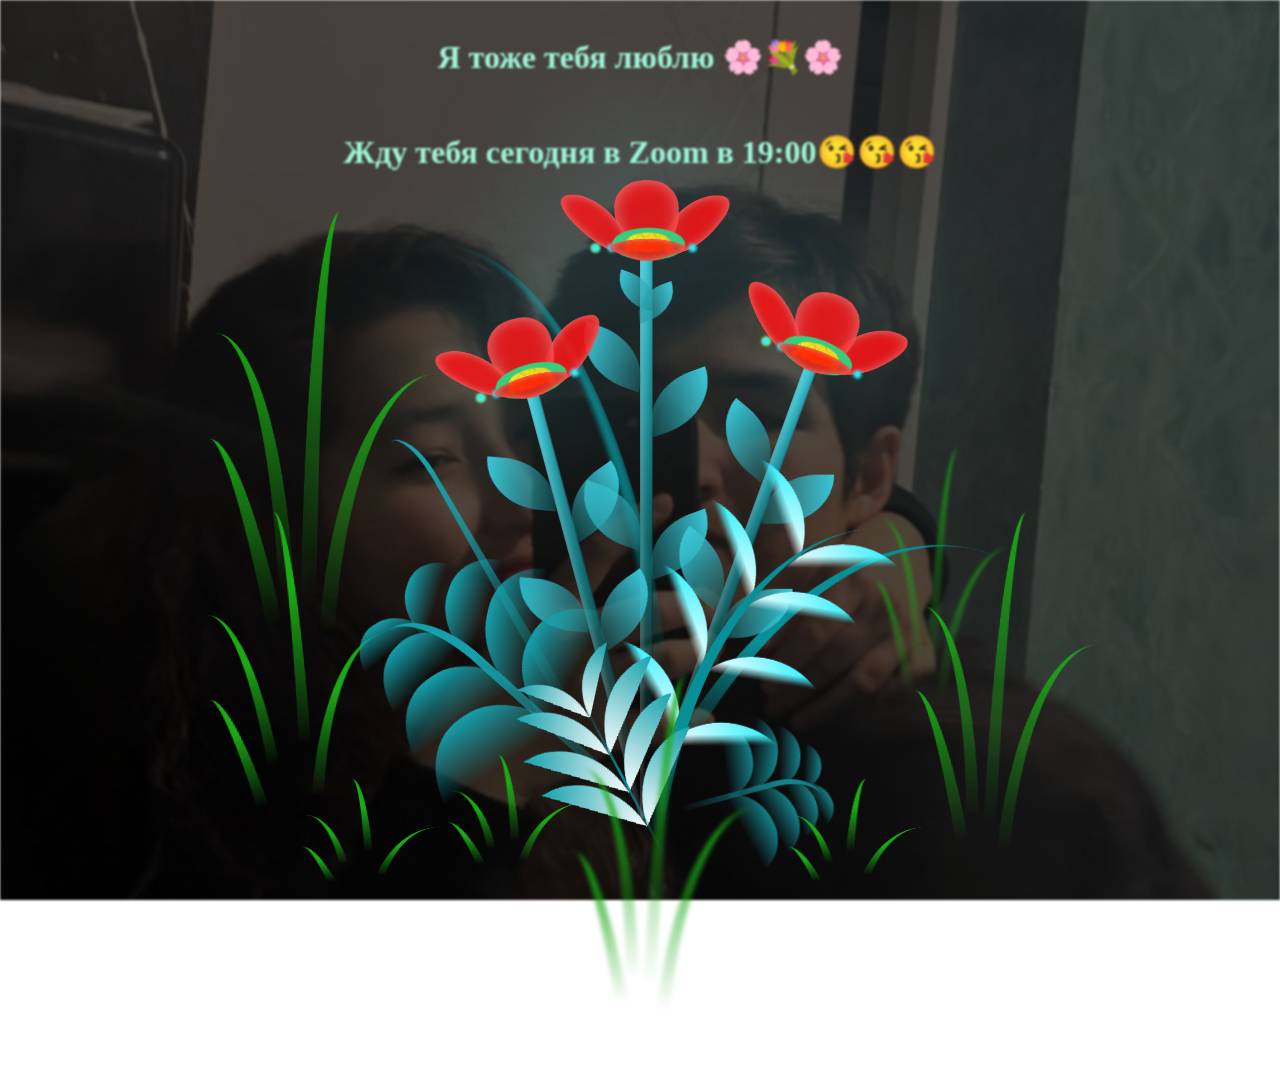
<file: index1.html>
<!-- афца -->
<!DOCTYPE html>
<html lang="en">
<head>
    <meta charset="UTF-8">
    <meta http-equiv="X-UA-Compatible" content="IE=edge">
    <meta name="viewport" content="width=device-width, initial-scale=1.0">
    <link rel="stylesheet" href="style1.css">
    <title> Йееееей!!!</title>
</head>
<body class="not-loaded">
  <div class="night" style="text-align: center;"> <h1 style="color: rgb(162, 247, 219); margin-top: 3%;">Я тоже тебя люблю 🌸💐🌸 </h1></br> <h1 style="color: rgb(162, 247, 219); margin-top: 3%;">Жду тебя сегодня в Zoom в 19:00😘😘😘</h1></div>
  <div class="flowers">
    
    <div class="flower flower--1">
      <div class="flower__leafs flower__leafs--1">
        <div class="flower__leaf flower__leaf--1"></div>
        <div class="flower__leaf flower__leaf--2"></div>
        <div class="flower__leaf flower__leaf--3"></div>
        <div class="flower__leaf flower__leaf--4"></div>
        <div class="flower__white-circle"></div>

        <div class="flower__light flower__light--1"></div>
        <div class="flower__light flower__light--2"></div>
        <div class="flower__light flower__light--3"></div>
        <div class="flower__light flower__light--4"></div>
        <div class="flower__light flower__light--5"></div>
        <div class="flower__light flower__light--6"></div>
        <div class="flower__light flower__light--7"></div>
        <div class="flower__light flower__light--8"></div>

      </div>
      <div class="flower__line">
        <div class="flower__line__leaf flower__line__leaf--1"></div>
        <div class="flower__line__leaf flower__line__leaf--2"></div>
        <div class="flower__line__leaf flower__line__leaf--3"></div>
        <div class="flower__line__leaf flower__line__leaf--4"></div>
        <div class="flower__line__leaf flower__line__leaf--5"></div>
        <div class="flower__line__leaf flower__line__leaf--6"></div>
      </div>
    </div>

    <div class="flower flower--2">
      <div class="flower__leafs flower__leafs--2">
        <div class="flower__leaf flower__leaf--1"></div>
        <div class="flower__leaf flower__leaf--2"></div>
        <div class="flower__leaf flower__leaf--3"></div>
        <div class="flower__leaf flower__leaf--4"></div>
        <div class="flower__white-circle"></div>

        <div class="flower__light flower__light--1"></div>
        <div class="flower__light flower__light--2"></div>
        <div class="flower__light flower__light--3"></div>
        <div class="flower__light flower__light--4"></div>
        <div class="flower__light flower__light--5"></div>
        <div class="flower__light flower__light--6"></div>
        <div class="flower__light flower__light--7"></div>
        <div class="flower__light flower__light--8"></div>

      </div>
      <div class="flower__line">
        <div class="flower__line__leaf flower__line__leaf--1"></div>
        <div class="flower__line__leaf flower__line__leaf--2"></div>
        <div class="flower__line__leaf flower__line__leaf--3"></div>
        <div class="flower__line__leaf flower__line__leaf--4"></div>
      </div>
    </div>

    <div class="flower flower--3">
      <div class="flower__leafs flower__leafs--3">
        <div class="flower__leaf flower__leaf--1"></div>
        <div class="flower__leaf flower__leaf--2"></div>
        <div class="flower__leaf flower__leaf--3"></div>
        <div class="flower__leaf flower__leaf--4"></div>
        <div class="flower__white-circle"></div>

        <div class="flower__light flower__light--1"></div>
        <div class="flower__light flower__light--2"></div>
        <div class="flower__light flower__light--3"></div>
        <div class="flower__light flower__light--4"></div>
        <div class="flower__light flower__light--5"></div>
        <div class="flower__light flower__light--6"></div>
        <div class="flower__light flower__light--7"></div>
        <div class="flower__light flower__light--8"></div>

      </div>
      <div class="flower__line">
        <div class="flower__line__leaf flower__line__leaf--1"></div>
        <div class="flower__line__leaf flower__line__leaf--2"></div>
        <div class="flower__line__leaf flower__line__leaf--3"></div>
        <div class="flower__line__leaf flower__line__leaf--4"></div>
      </div>
    </div>

    <div class="grow-ans" style="--d:1.2s">
      <div class="flower__g-long">
        <div class="flower__g-long__top"></div>
        <div class="flower__g-long__bottom"></div>
      </div>
    </div>

    <div class="growing-grass">
      <div class="flower__grass flower__grass--1">
        <div class="flower__grass--top"></div>
        <div class="flower__grass--bottom"></div>
        <div class="flower__grass__leaf flower__grass__leaf--1"></div>
        <div class="flower__grass__leaf flower__grass__leaf--2"></div>
        <div class="flower__grass__leaf flower__grass__leaf--3"></div>
        <div class="flower__grass__leaf flower__grass__leaf--4"></div>
        <div class="flower__grass__leaf flower__grass__leaf--5"></div>
        <div class="flower__grass__leaf flower__grass__leaf--6"></div>
        <div class="flower__grass__leaf flower__grass__leaf--7"></div>
        <div class="flower__grass__leaf flower__grass__leaf--8"></div>
        <div class="flower__grass__overlay"></div>
      </div>
    </div>

    <div class="growing-grass">
      <div class="flower__grass flower__grass--2">
        <div class="flower__grass--top"></div>
        <div class="flower__grass--bottom"></div>
        <div class="flower__grass__leaf flower__grass__leaf--1"></div>
        <div class="flower__grass__leaf flower__grass__leaf--2"></div>
        <div class="flower__grass__leaf flower__grass__leaf--3"></div>
        <div class="flower__grass__leaf flower__grass__leaf--4"></div>
        <div class="flower__grass__leaf flower__grass__leaf--5"></div>
        <div class="flower__grass__leaf flower__grass__leaf--6"></div>
        <div class="flower__grass__leaf flower__grass__leaf--7"></div>
        <div class="flower__grass__leaf flower__grass__leaf--8"></div>
        <div class="flower__grass__overlay"></div>
      </div>
    </div>

    <div class="grow-ans" style="--d:2.4s">
      <div class="flower__g-right flower__g-right--1">
        <div class="leaf"></div>
      </div>
    </div>

    <div class="grow-ans" style="--d:2.8s">
      <div class="flower__g-right flower__g-right--2">
        <div class="leaf"></div>
      </div>
    </div>

    <div class="grow-ans" style="--d:2.8s">
      <div class="flower__g-front">
        <div class="flower__g-front__leaf-wrapper flower__g-front__leaf-wrapper--1">
          <div class="flower__g-front__leaf"></div>
        </div>
        <div class="flower__g-front__leaf-wrapper flower__g-front__leaf-wrapper--2">
          <div class="flower__g-front__leaf"></div>
        </div>
        <div class="flower__g-front__leaf-wrapper flower__g-front__leaf-wrapper--3">
          <div class="flower__g-front__leaf"></div>
        </div>
        <div class="flower__g-front__leaf-wrapper flower__g-front__leaf-wrapper--4">
          <div class="flower__g-front__leaf"></div>
        </div>
        <div class="flower__g-front__leaf-wrapper flower__g-front__leaf-wrapper--5">
          <div class="flower__g-front__leaf"></div>
        </div>
        <div class="flower__g-front__leaf-wrapper flower__g-front__leaf-wrapper--6">
          <div class="flower__g-front__leaf"></div>
        </div>
        <div class="flower__g-front__leaf-wrapper flower__g-front__leaf-wrapper--7">
          <div class="flower__g-front__leaf"></div>
        </div>
        <div class="flower__g-front__leaf-wrapper flower__g-front__leaf-wrapper--8">
          <div class="flower__g-front__leaf"></div>
        </div>
        <div class="flower__g-front__line"></div>
      </div>
    </div>

    <div class="grow-ans" style="--d:3.2s">
      <div class="flower__g-fr">
        <div class="leaf"></div>
        <div class="flower__g-fr__leaf flower__g-fr__leaf--1"></div>
        <div class="flower__g-fr__leaf flower__g-fr__leaf--2"></div>
        <div class="flower__g-fr__leaf flower__g-fr__leaf--3"></div>
        <div class="flower__g-fr__leaf flower__g-fr__leaf--4"></div>
        <div class="flower__g-fr__leaf flower__g-fr__leaf--5"></div>
        <div class="flower__g-fr__leaf flower__g-fr__leaf--6"></div>
        <div class="flower__g-fr__leaf flower__g-fr__leaf--7"></div>
        <div class="flower__g-fr__leaf flower__g-fr__leaf--8"></div>
      </div>
    </div>

    <div class="long-g long-g--0">
      <div class="grow-ans" style="--d:3s">
        <div class="leaf leaf--0"></div>
      </div>
      <div class="grow-ans" style="--d:2.2s">
        <div class="leaf leaf--1"></div>
      </div>
      <div class="grow-ans" style="--d:3.4s">
        <div class="leaf leaf--2"></div>
      </div>
      <div class="grow-ans" style="--d:3.6s">
        <div class="leaf leaf--3"></div>
      </div>
    </div>

    <div class="long-g long-g--1">
      <div class="grow-ans" style="--d:3.6s">
        <div class="leaf leaf--0"></div>
      </div>
      <div class="grow-ans" style="--d:3.8s">
        <div class="leaf leaf--1"></div>
      </div>
      <div class="grow-ans" style="--d:4s">
        <div class="leaf leaf--2"></div>
      </div>
      <div class="grow-ans" style="--d:4.2s">
        <div class="leaf leaf--3"></div>
      </div>
    </div>

    <div class="long-g long-g--2">
      <div class="grow-ans" style="--d:4s">
        <div class="leaf leaf--0"></div>
      </div>
      <div class="grow-ans" style="--d:4.2s">
        <div class="leaf leaf--1"></div>
      </div>
      <div class="grow-ans" style="--d:4.4s">
        <div class="leaf leaf--2"></div>
      </div>
      <div class="grow-ans" style="--d:4.6s">
        <div class="leaf leaf--3"></div>
      </div>
    </div>

    <div class="long-g long-g--3">
      <div class="grow-ans" style="--d:4s">
        <div class="leaf leaf--0"></div>
      </div>
      <div class="grow-ans" style="--d:4.2s">
        <div class="leaf leaf--1"></div>
      </div>
      <div class="grow-ans" style="--d:3s">
        <div class="leaf leaf--2"></div>
      </div>
      <div class="grow-ans" style="--d:3.6s">
        <div class="leaf leaf--3"></div>
      </div>
    </div>

    <div class="long-g long-g--4">
      <div class="grow-ans" style="--d:4s">
        <div class="leaf leaf--0"></div>
      </div>
      <div class="grow-ans" style="--d:4.2s">
        <div class="leaf leaf--1"></div>
      </div>
      <div class="grow-ans" style="--d:3s">
        <div class="leaf leaf--2"></div>
      </div>
      <div class="grow-ans" style="--d:3.6s">
        <div class="leaf leaf--3"></div>
      </div>
    </div>

    <div class="long-g long-g--5">
      <div class="grow-ans" style="--d:4s">
        <div class="leaf leaf--0"></div>
      </div>
      <div class="grow-ans" style="--d:4.2s">
        <div class="leaf leaf--1"></div>
      </div>
      <div class="grow-ans" style="--d:3s">
        <div class="leaf leaf--2"></div>
      </div>
      <div class="grow-ans" style="--d:3.6s">
        <div class="leaf leaf--3"></div>
      </div>
    </div>

    <div class="long-g long-g--6">
      <div class="grow-ans" style="--d:4.2s">
        <div class="leaf leaf--0"></div>
      </div>
      <div class="grow-ans" style="--d:4.4s">
        <div class="leaf leaf--1"></div>
      </div>
      <div class="grow-ans" style="--d:4.6s">
        <div class="leaf leaf--2"></div>
      </div>
      <div class="grow-ans" style="--d:4.8s">
        <div class="leaf leaf--3"></div>
      </div>
    </div>

    <div class="long-g long-g--7">
      <div class="grow-ans" style="--d:3s">
        <div class="leaf leaf--0"></div>
      </div>
      <div class="grow-ans" style="--d:3.2s">
        <div class="leaf leaf--1"></div>
      </div>
      <div class="grow-ans" style="--d:3.5s">
        <div class="leaf leaf--2"></div>
      </div>
      <div class="grow-ans" style="--d:3.6s">
        <div class="leaf leaf--3"></div>
      </div>
    </div>
  </div>
</body>
</html>
<script src="main1.js"></script>
</file>
<file: style1.css>
*,
*::after,
*::before {
  padding: 0;
  margin: 0;
  box-sizing: border-box;
}

:root {
  --dark-color: #ffffff;
}

body {
  display: flex;
  align-items: flex-end;
  justify-content: center;
  min-height: 100vh;
  background-color: var(--dark-color);
  overflow: hidden;
  perspective: 1000px;
}

.night {
  position: fixed;
  left: 50%;
  top: 0;
  transform: translateX(-50%);
  width: 100%;
  height: 100%;
  filter: blur(0.1vmin);
  background: 
        linear-gradient(rgba(0, 0, 0, 0.7), rgba(0, 0, 0, 0.7)), /* Darker overlay */
        url('image.jpeg'); /* Background image */
  background-size: cover; /* Cover the entire page */
  background-position: center; /* Center the image */
  background-repeat: no-repeat; /* Prevent tiling */}

.flowers {
  position: relative;
  transform: scale(0.9);
}

.flower {
  position: absolute;
  bottom: 10vmin;
  transform-origin: bottom center;
  z-index: 10;
  --fl-speed: 0.8s;
}
.flower--1 {
  animation: moving-flower-1 4s linear infinite;
}
.flower--1 .flower__line {
  height: 70vmin;
  animation-delay: 0.3s;
}
.flower--1 .flower__line__leaf--1 {
  animation: blooming-leaf-right var(--fl-speed) 1.6s backwards;
}
.flower--1 .flower__line__leaf--2 {
  animation: blooming-leaf-right var(--fl-speed) 1.4s backwards;
}
.flower--1 .flower__line__leaf--3 {
  animation: blooming-leaf-left var(--fl-speed) 1.2s backwards;
}
.flower--1 .flower__line__leaf--4 {
  animation: blooming-leaf-left var(--fl-speed) 1s backwards;
}
.flower--1 .flower__line__leaf--5 {
  animation: blooming-leaf-right var(--fl-speed) 1.8s backwards;
}
.flower--1 .flower__line__leaf--6 {
  animation: blooming-leaf-left var(--fl-speed) 2s backwards;
}
.flower--2 {
  left: 50%;
  transform: rotate(20deg);
  animation: moving-flower-2 4s linear infinite;
}
.flower--2 .flower__line {
  height: 60vmin;
  animation-delay: 0.6s;
}
.flower--2 .flower__line__leaf--1 {
  animation: blooming-leaf-right var(--fl-speed) 1.9s backwards;
}
.flower--2 .flower__line__leaf--2 {
  animation: blooming-leaf-right var(--fl-speed) 1.7s backwards;
}
.flower--2 .flower__line__leaf--3 {
  animation: blooming-leaf-left var(--fl-speed) 1.5s backwards;
}
.flower--2 .flower__line__leaf--4 {
  animation: blooming-leaf-left var(--fl-speed) 1.3s backwards;
}
.flower--3 {
  left: 50%;
  transform: rotate(-15deg);
  animation: moving-flower-3 4s linear infinite;
}
.flower--3 .flower__line {
  animation-delay: 0.9s;
}
.flower--3 .flower__line__leaf--1 {
  animation: blooming-leaf-right var(--fl-speed) 2.5s backwards;
}
.flower--3 .flower__line__leaf--2 {
  animation: blooming-leaf-right var(--fl-speed) 2.3s backwards;
}
.flower--3 .flower__line__leaf--3 {
  animation: blooming-leaf-left var(--fl-speed) 2.1s backwards;
}
.flower--3 .flower__line__leaf--4 {
  animation: blooming-leaf-left var(--fl-speed) 1.9s backwards;
}
.flower__leafs {
  position: relative;
  animation: blooming-flower 2s backwards;
}
.flower__leafs--1 {
  animation-delay: 1.1s;
}
.flower__leafs--2 {
  animation-delay: 1.4s;
}
.flower__leafs--3 {
  animation-delay: 1.7s;
}
.flower__leafs::after {
  content: "";
  position: absolute;
  left: 0;
  top: 0;
  transform: translate(-50%, -100%);
  width: 8vmin;
  height: 8vmin;
  background-color: #6bf0ff;
  filter: blur(10vmin);
}
.flower__leaf {
  position: absolute;
  bottom: 0;
  left: 50%;
  width: 8vmin;
  height: 11vmin;
  border-radius: 51% 49% 47% 53%/44% 45% 55% 69%;
  background-color: #a7ffee;
  background-image: linear-gradient(to top, #ff0000, #ff0000);
  transform-origin: bottom center;
  opacity: 0.9;
  box-shadow: inset 0 0 2vmin rgba(255, 255, 255, 0.5);
}
.flower__leaf--1 {
  transform: translate(-10%, 1%) rotateY(40deg) rotateX(-50deg);
}
.flower__leaf--2 {
  transform: translate(-50%, -4%) rotateX(40deg);
}
.flower__leaf--3 {
  transform: translate(-90%, 0%) rotateY(45deg) rotateX(50deg);
}
.flower__leaf--4 {
  width: 8vmin;
  height: 8vmin;
  transform-origin: bottom left;
  border-radius: 4vmin 10vmin 4vmin 4vmin;
  transform: translate(0%, 18%) rotateX(70deg) rotate(-43deg);
  background-image: linear-gradient(to top, #ff0404, #ff0000);
  z-index: 1;
  opacity: 0.8;
}
.flower__white-circle {
  position: absolute;
  left: -3.5vmin;
  top: -3vmin;
  width: 9vmin;
  height: 4vmin;
  border-radius: 50%;
  background-color: #34c96e;
}
.flower__white-circle::after {
  content: "";
  position: absolute;
  left: 50%;
  top: 45%;
  transform: translate(-50%, -50%);
  width: 60%;
  height: 60%;
  border-radius: inherit;
  background-image: repeating-linear-gradient(135deg, rgba(0, 0, 0, 0.03) 0px, rgba(0, 0, 0, 0.03) 1px, transparent 1px, transparent 12px), repeating-linear-gradient(45deg, rgba(0, 0, 0, 0.03) 0px, rgba(0, 0, 0, 0.03) 1px, transparent 1px, transparent 12px), repeating-linear-gradient(67.5deg, rgba(0, 0, 0, 0.03) 0px, rgba(0, 0, 0, 0.03) 1px, transparent 1px, transparent 12px), repeating-linear-gradient(135deg, rgba(0, 0, 0, 0.03) 0px, rgba(0, 0, 0, 0.03) 1px, transparent 1px, transparent 12px), repeating-linear-gradient(45deg, rgba(0, 0, 0, 0.03) 0px, rgba(0, 0, 0, 0.03) 1px, transparent 1px, transparent 12px), repeating-linear-gradient(112.5deg, rgba(0, 0, 0, 0.03) 0px, rgba(0, 0, 0, 0.03) 1px, transparent 1px, transparent 12px), repeating-linear-gradient(112.5deg, rgba(0, 0, 0, 0.03) 0px, rgba(0, 0, 0, 0.03) 1px, transparent 1px, transparent 12px), repeating-linear-gradient(45deg, rgba(0, 0, 0, 0.03) 0px, rgba(0, 0, 0, 0.03) 1px, transparent 1px, transparent 12px), repeating-linear-gradient(22.5deg, rgba(0, 0, 0, 0.03) 0px, rgba(0, 0, 0, 0.03) 1px, transparent 1px, transparent 12px), repeating-linear-gradient(45deg, rgba(0, 0, 0, 0.03) 0px, rgba(0, 0, 0, 0.03) 1px, transparent 1px, transparent 12px), repeating-linear-gradient(22.5deg, rgba(0, 0, 0, 0.03) 0px, rgba(0, 0, 0, 0.03) 1px, transparent 1px, transparent 12px), repeating-linear-gradient(135deg, rgba(0, 0, 0, 0.03) 0px, rgba(0, 0, 0, 0.03) 1px, transparent 1px, transparent 12px), repeating-linear-gradient(157.5deg, rgba(0, 0, 0, 0.03) 0px, rgba(0, 0, 0, 0.03) 1px, transparent 1px, transparent 12px), repeating-linear-gradient(67.5deg, rgba(0, 0, 0, 0.03) 0px, rgba(0, 0, 0, 0.03) 1px, transparent 1px, transparent 12px), repeating-linear-gradient(67.5deg, rgba(0, 0, 0, 0.03) 0px, rgba(0, 0, 0, 0.03) 1px, transparent 1px, transparent 12px), linear-gradient(90deg, rgb(255, 235, 18), rgb(255, 206, 0));
}
.flower__line {
  height: 55vmin;
  width: 1.5vmin;
  background-image: linear-gradient(to left, rgba(0, 0, 0, 0.2), transparent, rgba(255, 255, 255, 0.2)), linear-gradient(to top, transparent 10%, #14757a, #39c6d6);
  box-shadow: inset 0 0 2px rgba(0, 0, 0, 0.5);
  animation: grow-flower-tree 4s backwards;
}
.flower__line__leaf {
  --w: 7vmin;
  --h: calc(var(--w) + 2vmin);
  position: absolute;
  top: 20%;
  left: 90%;
  width: var(--w);
  height: var(--h);
  border-top-right-radius: var(--h);
  border-bottom-left-radius: var(--h);
  background-image: linear-gradient(to top, rgba(20, 117, 122, 0.4), #39c6d6);
}
.flower__line__leaf--1 {
  transform: rotate(70deg) rotateY(30deg);
}
.flower__line__leaf--2 {
  top: 45%;
  transform: rotate(70deg) rotateY(30deg);
}
.flower__line__leaf--3, .flower__line__leaf--4, .flower__line__leaf--6 {
  border-top-right-radius: 0;
  border-bottom-left-radius: 0;
  border-top-left-radius: var(--h);
  border-bottom-right-radius: var(--h);
  left: -460%;
  top: 12%;
  transform: rotate(-70deg) rotateY(30deg);
}
.flower__line__leaf--4 {
  top: 40%;
}
.flower__line__leaf--5 {
  top: 0;
  transform-origin: left;
  transform: rotate(70deg) rotateY(30deg) scale(0.6);
}
.flower__line__leaf--6 {
  top: -2%;
  left: -450%;
  transform-origin: right;
  transform: rotate(-70deg) rotateY(30deg) scale(0.6);
}
.flower__light {
  position: absolute;
  bottom: 0vmin;
  width: 1vmin;
  height: 1vmin;
  background-color: rgb(255, 251, 0);
  border-radius: 50%;
  filter: blur(0.2vmin);
  animation: light-ans 4s linear infinite backwards;
}
.flower__light:nth-child(odd) {
  background-color: #23f0ff;
}
.flower__light--1 {
  left: -2vmin;
  animation-delay: 1s;
}
.flower__light--2 {
  left: 3vmin;
  animation-delay: 0.5s;
}
.flower__light--3 {
  left: -6vmin;
  animation-delay: 0.3s;
}
.flower__light--4 {
  left: 6vmin;
  animation-delay: 0.9s;
}
.flower__light--5 {
  left: -1vmin;
  animation-delay: 1.5s;
}
.flower__light--6 {
  left: -4vmin;
  animation-delay: 3s;
}
.flower__light--7 {
  left: 3vmin;
  animation-delay: 2s;
}
.flower__light--8 {
  left: -6vmin;
  animation-delay: 3.5s;
}
.flower__grass {
  --c: #159faa;
  --line-w: 1.5vmin;
  position: absolute;
  bottom: 12vmin;
  left: -7vmin;
  display: flex;
  flex-direction: column;
  align-items: flex-end;
  z-index: 20;
  transform-origin: bottom center;
  transform: rotate(-48deg) rotateY(40deg);
}
.flower__grass--1 {
  animation: moving-grass 2s linear infinite;
}
.flower__grass--2 {
  left: 2vmin;
  bottom: 10vmin;
  transform: scale(0.5) rotate(75deg) rotateX(10deg) rotateY(-200deg);
  opacity: 0.8;
  z-index: 0;
  animation: moving-grass--2 1.5s linear infinite;
}
.flower__grass--top {
  width: 7vmin;
  height: 10vmin;
  border-top-right-radius: 100%;
  border-right: var(--line-w) solid var(--c);
  transform-origin: bottom center;
  transform: rotate(-2deg);
}
.flower__grass--bottom {
  margin-top: -2px;
  width: var(--line-w);
  height: 25vmin;
  background-image: linear-gradient(to top, transparent, var(--c));
}
.flower__grass__leaf {
  --size: 10vmin;
  position: absolute;
  width: calc(var(--size) * 2.1);
  height: var(--size);
  border-top-left-radius: var(--size);
  border-top-right-radius: var(--size);
  background-image: linear-gradient(to top, transparent, transparent 30%, var(--c));
  z-index: 100;
}
.flower__grass__leaf--1 {
  top: -6%;
  left: 30%;
  --size: 6vmin;
  transform: rotate(-20deg);
  animation: growing-grass-ans--1 2s 2.6s backwards;
}
@keyframes growing-grass-ans--1 {
  0% {
    transform-origin: bottom left;
    transform: rotate(-20deg) scale(0);
  }
}
.flower__grass__leaf--2 {
  top: -5%;
  left: -110%;
  --size: 6vmin;
  transform: rotate(10deg);
  animation: growing-grass-ans--2 2s 2.4s linear backwards;
}
@keyframes growing-grass-ans--2 {
  0% {
    transform-origin: bottom right;
    transform: rotate(10deg) scale(0);
  }
}
.flower__grass__leaf--3 {
  top: 5%;
  left: 60%;
  --size: 8vmin;
  transform: rotate(-18deg) rotateX(-20deg);
  animation: growing-grass-ans--3 2s 2.2s linear backwards;
}
@keyframes growing-grass-ans--3 {
  0% {
    transform-origin: bottom left;
    transform: rotate(-18deg) rotateX(-20deg) scale(0);
  }
}
.flower__grass__leaf--4 {
  top: 6%;
  left: -135%;
  --size: 8vmin;
  transform: rotate(2deg);
  animation: growing-grass-ans--4 2s 2s linear backwards;
}
@keyframes growing-grass-ans--4 {
  0% {
    transform-origin: bottom right;
    transform: rotate(2deg) scale(0);
  }
}
.flower__grass__leaf--5 {
  top: 20%;
  left: 60%;
  --size: 10vmin;
  transform: rotate(-24deg) rotateX(-20deg);
  animation: growing-grass-ans--5 2s 1.8s linear backwards;
}
@keyframes growing-grass-ans--5 {
  0% {
    transform-origin: bottom left;
    transform: rotate(-24deg) rotateX(-20deg) scale(0);
  }
}
.flower__grass__leaf--6 {
  top: 22%;
  left: -180%;
  --size: 10vmin;
  transform: rotate(10deg);
  animation: growing-grass-ans--6 2s 1.6s linear backwards;
}
@keyframes growing-grass-ans--6 {
  0% {
    transform-origin: bottom right;
    transform: rotate(10deg) scale(0);
  }
}
.flower__grass__leaf--7 {
  top: 39%;
  left: 70%;
  --size: 10vmin;
  transform: rotate(-10deg);
  animation: growing-grass-ans--7 2s 1.4s linear backwards;
}
@keyframes growing-grass-ans--7 {
  0% {
    transform-origin: bottom left;
    transform: rotate(-10deg) scale(0);
  }
}
.flower__grass__leaf--8 {
  top: 40%;
  left: -215%;
  --size: 11vmin;
  transform: rotate(10deg);
  animation: growing-grass-ans--8 2s 1.2s linear backwards;
}
@keyframes growing-grass-ans--8 {
  0% {
    transform-origin: bottom right;
    transform: rotate(10deg) scale(0);
  }
}
.flower__grass__overlay {
  position: absolute;
  top: -10%;
  right: 0%;
  width: 100%;
  height: 100%;
  /* background-color: rgba(0, 0, 0, 0.6); */
  filter: blur(1.5vmin);
  z-index: 100;
}
.flower__g-long {
  --w: 2vmin;
  --h: 6vmin;
  --c: #159faa;
  position: absolute;
  bottom: 10vmin;
  left: -3vmin;
  transform-origin: bottom center;
  transform: rotate(-30deg) rotateY(-20deg);
  display: flex;
  flex-direction: column;
  align-items: flex-end;
  animation: flower-g-long-ans 3s linear infinite;
}
@keyframes flower-g-long-ans {
  0%, 100% {
    transform: rotate(-30deg) rotateY(-20deg);
  }
  50% {
    transform: rotate(-32deg) rotateY(-20deg);
  }
}
.flower__g-long__top {
  top: calc(var(--h) * -1);
  width: calc(var(--w) + 1vmin);
  height: var(--h);
  border-top-right-radius: 100%;
  border-right: 0.7vmin solid var(--c);
  transform: translate(-0.7vmin, 1vmin);
}
.flower__g-long__bottom {
  width: var(--w);
  height: 50vmin;
  transform-origin: bottom center;
  background-image: linear-gradient(to top, transparent 30%, var(--c));
  box-shadow: inset 0 0 2px rgba(0, 0, 0, 0.5);
  -webkit-clip-path: polygon(35% 0, 65% 1%, 100% 100%, 0% 100%);
          clip-path: polygon(35% 0, 65% 1%, 100% 100%, 0% 100%);
}
.flower__g-right {
  position: absolute;
  bottom: 6vmin;
  left: -2vmin;
  transform-origin: bottom left;
  transform: rotate(20deg);
}
.flower__g-right .leaf {
  width: 30vmin;
  height: 50vmin;
  border-top-left-radius: 100%;
  border-left: 2vmin solid #079097;
  /* background-image: linear-gradient(to bottom, transparent, var(--dark-color) 60%); */
  -webkit-mask-image: linear-gradient(to top, transparent 30%, #079097 60%);
}
.flower__g-right--1 {
  animation: flower-g-right-ans 2.5s linear infinite;
}
.flower__g-right--2 {
  left: 5vmin;
  transform: rotateY(-180deg);
  animation: flower-g-right-ans--2 3s linear infinite;
}
.flower__g-right--2 .leaf {
  height: 75vmin;
  filter: blur(0.3vmin);
  opacity: 0.8;
}
@keyframes flower-g-right-ans {
  0%, 100% {
    transform: rotate(20deg);
  }
  50% {
    transform: rotate(24deg) rotateX(-20deg);
  }
}
@keyframes flower-g-right-ans--2 {
  0%, 100% {
    transform: rotateY(-180deg) rotate(0deg) rotateX(-20deg);
  }
  50% {
    transform: rotateY(-180deg) rotate(6deg) rotateX(-20deg);
  }
}
.flower__g-front {
  position: absolute;
  bottom: 6vmin;
  left: 2.5vmin;
  z-index: 100;
  transform-origin: bottom center;
  transform: rotate(-28deg) rotateY(30deg) scale(1.04);
  animation: flower__g-front-ans 2s linear infinite;
}
@keyframes flower__g-front-ans {
  0%, 100% {
    transform: rotate(-28deg) rotateY(30deg) scale(1.04);
  }
  50% {
    transform: rotate(-35deg) rotateY(40deg) scale(1.04);
  }
}
.flower__g-front__line {
  width: 0.3vmin;
  height: 20vmin;
  background-image: linear-gradient(to top, transparent, #079097, transparent 100%);
  position: relative;
}
.flower__g-front__leaf-wrapper {
  position: absolute;
  top: 0;
  left: 0;
  transform-origin: bottom left;
  transform: rotate(10deg);
}
.flower__g-front__leaf-wrapper:nth-child(even) {
  left: 0vmin;
  transform: rotateY(-180deg) rotate(5deg);
  animation: flower__g-front__leaf-left-ans 1s ease-in backwards;
}
.flower__g-front__leaf-wrapper:nth-child(odd) {
  animation: flower__g-front__leaf-ans 1s ease-in backwards;
}
.flower__g-front__leaf-wrapper--1 {
  top: -8vmin;
  transform: scale(0.7);
  animation: flower__g-front__leaf-ans 1s 5.5s ease-in backwards !important;
}
.flower__g-front__leaf-wrapper--2 {
  top: -8vmin;
  transform: rotateY(-180deg) scale(0.7) !important;
  animation: flower__g-front__leaf-left-ans-2 1s 4.6s ease-in backwards !important;
}
.flower__g-front__leaf-wrapper--3 {
  top: -3vmin;
  animation: flower__g-front__leaf-ans 1s 4.6s ease-in backwards;
}
.flower__g-front__leaf-wrapper--4 {
  top: -3vmin;
  transform: rotateY(-180deg) scale(0.9) !important;
  animation: flower__g-front__leaf-left-ans-2 1s 4.6s ease-in backwards !important;
}
@keyframes flower__g-front__leaf-left-ans-2 {
  0% {
    transform: rotateY(-180deg) scale(0);
  }
}
.flower__g-front__leaf-wrapper--5, .flower__g-front__leaf-wrapper--6 {
  top: 2vmin;
}
.flower__g-front__leaf-wrapper--7, .flower__g-front__leaf-wrapper--8 {
  top: 6.5vmin;
}
.flower__g-front__leaf-wrapper--2 {
  animation-delay: 5.2s !important;
}
.flower__g-front__leaf-wrapper--3 {
  animation-delay: 4.9s !important;
}
.flower__g-front__leaf-wrapper--5 {
  animation-delay: 4.3s !important;
}
.flower__g-front__leaf-wrapper--6 {
  animation-delay: 4.1s !important;
}
.flower__g-front__leaf-wrapper--7 {
  animation-delay: 3.8s !important;
}
.flower__g-front__leaf-wrapper--8 {
  animation-delay: 3.5s !important;
}
@keyframes flower__g-front__leaf-ans {
  0% {
    transform: rotate(10deg) scale(0);
  }
}
@keyframes flower__g-front__leaf-left-ans {
  0% {
    transform: rotateY(-180deg) rotate(5deg) scale(0);
  }
}
.flower__g-front__leaf {
  width: 10vmin;
  height: 10vmin;
  border-radius: 100% 0% 0% 100%/100% 100% 0% 0%;
  box-shadow: inset 0 2px 1vmin hsla(184, 97%, 58%, 0.2);
  background-image: linear-gradient(to bottom left, transparent, var(--dark-color)), linear-gradient(to bottom right, #159faa 50%, transparent 50%, transparent);
  -webkit-mask-image: linear-gradient(to bottom right, #159faa 50%, transparent 50%, transparent);
  mask-image: linear-gradient(to bottom right, #159faa 50%, transparent 50%, transparent);
}
.flower__g-fr {
  position: absolute;
  bottom: -4vmin;
  left: vmin;
  transform-origin: bottom left;
  z-index: 10;
  animation: flower__g-fr-ans 2s linear infinite;
}
@keyframes flower__g-fr-ans {
  0%, 100% {
    transform: rotate(2deg);
  }
  50% {
    transform: rotate(4deg);
  }
}
.flower__g-fr .leaf {
  width: 30vmin;
  height: 50vmin;
  border-top-left-radius: 100%;
  border-left: 2vmin solid #079097;
  -webkit-mask-image: linear-gradient(to top, transparent 25%, #079097 50%);
  position: relative;
  z-index: 1;
}
.flower__g-fr__leaf {
  position: absolute;
  top: 0;
  left: 0;
  width: 10vmin;
  height: 10vmin;
  border-radius: 100% 0% 0% 100%/100% 100% 0% 0%;
  box-shadow: inset 0 2px 1vmin hsla(184, 97%, 58%, 0.2);
  background-image: linear-gradient(to bottom left, transparent, var(--dark-color) 98%), linear-gradient(to bottom right, #23f0ff 45%, transparent 50%, transparent);
  -webkit-mask-image: linear-gradient(135deg, #159faa 40%, transparent 50%, transparent);
}
.flower__g-fr__leaf--1 {
  left: 20vmin;
  transform: rotate(45deg);
  animation: flower__g-fr-leaft-ans-1 0.5s 5.2s linear backwards;
}
@keyframes flower__g-fr-leaft-ans-1 {
  0% {
    transform-origin: left;
    transform: rotate(45deg) scale(0);
  }
}
.flower__g-fr__leaf--2 {
  left: 12vmin;
  top: -7vmin;
  transform: rotate(25deg) rotateY(-180deg);
  animation: flower__g-fr-leaft-ans-6 0.5s 5s linear backwards;
}
.flower__g-fr__leaf--3 {
  left: 15vmin;
  top: 6vmin;
  transform: rotate(55deg);
  animation: flower__g-fr-leaft-ans-5 0.5s 4.8s linear backwards;
}
.flower__g-fr__leaf--4 {
  left: 6vmin;
  top: -2vmin;
  transform: rotate(25deg) rotateY(-180deg);
  animation: flower__g-fr-leaft-ans-6 0.5s 4.6s linear backwards;
}
.flower__g-fr__leaf--5 {
  left: 10vmin;
  top: 14vmin;
  transform: rotate(55deg);
  animation: flower__g-fr-leaft-ans-5 0.5s 4.4s linear backwards;
}
@keyframes flower__g-fr-leaft-ans-5 {
  0% {
    transform-origin: left;
    transform: rotate(55deg) scale(0);
  }
}
.flower__g-fr__leaf--6 {
  left: 0vmin;
  top: 6vmin;
  transform: rotate(25deg) rotateY(-180deg);
  animation: flower__g-fr-leaft-ans-6 0.5s 4.2s linear backwards;
}
@keyframes flower__g-fr-leaft-ans-6 {
  0% {
    transform-origin: right;
    transform: rotate(25deg) rotateY(-180deg) scale(0);
  }
}
.flower__g-fr__leaf--7 {
  left: 5vmin;
  top: 22vmin;
  transform: rotate(45deg);
  animation: flower__g-fr-leaft-ans-7 0.5s 4s linear backwards;
}
@keyframes flower__g-fr-leaft-ans-7 {
  0% {
    transform-origin: left;
    transform: rotate(45deg) scale(0);
  }
}
.flower__g-fr__leaf--8 {
  left: -4vmin;
  top: 15vmin;
  transform: rotate(15deg) rotateY(-180deg);
  animation: flower__g-fr-leaft-ans-8 0.5s 3.8s linear backwards;
}
@keyframes flower__g-fr-leaft-ans-8 {
  0% {
    transform-origin: right;
    transform: rotate(15deg) rotateY(-180deg) scale(0);
  }
}

.long-g {
  position: absolute;
  bottom: 25vmin;
  left: -42vmin;
  transform-origin: bottom left;
}
.long-g--1 {
  bottom: 0vmin;
  transform: scale(0.8) rotate(-5deg);
}
.long-g--1 .leaf {
  -webkit-mask-image: linear-gradient(to top, transparent 40%, #079097 80%) !important;
}
.long-g--1 .leaf--1 {
  --w: 5vmin;
  --h: 60vmin;
  left: -2vmin;
  transform: rotate(3deg) rotateY(-180deg);
}
.long-g--2, .long-g--3 {
  bottom: -3vmin;
  left: -35vmin;
  transform-origin: center;
  transform: scale(0.6) rotateX(60deg);
}
.long-g--2 .leaf, .long-g--3 .leaf {
  -webkit-mask-image: linear-gradient(to top, transparent 50%, #079097 80%) !important;
}
.long-g--2 .leaf--1, .long-g--3 .leaf--1 {
  left: -1vmin;
  transform: rotateY(-180deg);
}
.long-g--3 {
  left: -17vmin;
  bottom: 0vmin;
}
.long-g--3 .leaf {
  -webkit-mask-image: linear-gradient(to top, transparent 40%, #079097 80%) !important;
}
.long-g--4 {
  left: 25vmin;
  bottom: -3vmin;
  transform-origin: center;
  transform: scale(0.6) rotateX(60deg);
}
.long-g--4 .leaf {
  -webkit-mask-image: linear-gradient(to top, transparent 50%, #079097 80%) !important;
}
.long-g--5 {
  left: 42vmin;
  bottom: 0vmin;
  transform: scale(0.8) rotate(2deg);
}
.long-g--6 {
  left: 0vmin;
  bottom: -20vmin;
  z-index: 100;
  filter: blur(0.3vmin);
  transform: scale(0.8) rotate(2deg);
}
.long-g--7 {
  left: 35vmin;
  bottom: 20vmin;
  z-index: -1;
  filter: blur(0.3vmin);
  transform: scale(0.6) rotate(2deg);
  opacity: 0.7;
}
.long-g .leaf {
  --w: 15vmin;
  --h: 40vmin;
  --c: #1aaa15;
  position: absolute;
  bottom: 0;
  width: var(--w);
  height: var(--h);
  border-top-left-radius: 100%;
  border-left: 2vmin solid var(--c);
  -webkit-mask-image: linear-gradient(to top, transparent 20%, var(--dark-color));
  transform-origin: bottom center;
}
.long-g .leaf--0 {
  left: 2vmin;
  animation: leaf-ans-1 4s linear infinite;
}
.long-g .leaf--1 {
  --w: 5vmin;
  --h: 60vmin;
  animation: leaf-ans-1 4s linear infinite;
}
.long-g .leaf--2 {
  --w: 10vmin;
  --h: 40vmin;
  left: -0.5vmin;
  bottom: 5vmin;
  transform-origin: bottom left;
  transform: rotateY(-180deg);
  animation: leaf-ans-2 3s linear infinite;
}
.long-g .leaf--3 {
  --w: 5vmin;
  --h: 30vmin;
  left: -1vmin;
  bottom: 3.2vmin;
  transform-origin: bottom left;
  transform: rotate(-10deg) rotateY(-180deg);
  animation: leaf-ans-3 3s linear infinite;
}

@keyframes leaf-ans-1 {
  0%, 100% {
    transform: rotate(-5deg) scale(1);
  }
  50% {
    transform: rotate(5deg) scale(1.1);
  }
}
@keyframes leaf-ans-2 {
  0%, 100% {
    transform: rotateY(-180deg) rotate(5deg);
  }
  50% {
    transform: rotateY(-180deg) rotate(0deg) scale(1.1);
  }
}
@keyframes leaf-ans-3 {
  0%, 100% {
    transform: rotate(-10deg) rotateY(-180deg);
  }
  50% {
    transform: rotate(-20deg) rotateY(-180deg);
  }
}
.grow-ans {
  animation: grow-ans 2s var(--d) backwards;
}

@keyframes grow-ans {
  0% {
    transform: scale(0);
    opacity: 0;
  }
}
@keyframes light-ans {
  0% {
    opacity: 0;
    transform: translateY(0vmin);
  }
  25% {
    opacity: 1;
    transform: translateY(-5vmin) translateX(-2vmin);
  }
  50% {
    opacity: 1;
    transform: translateY(-15vmin) translateX(2vmin);
    filter: blur(0.2vmin);
  }
  75% {
    transform: translateY(-20vmin) translateX(-2vmin);
    filter: blur(0.2vmin);
  }
  100% {
    transform: translateY(-30vmin);
    opacity: 0;
    filter: blur(1vmin);
  }
}
@keyframes moving-flower-1 {
  0%, 100% {
    transform: rotate(2deg);
  }
  50% {
    transform: rotate(-2deg);
  }
}
@keyframes moving-flower-2 {
  0%, 100% {
    transform: rotate(18deg);
  }
  50% {
    transform: rotate(14deg);
  }
}
@keyframes moving-flower-3 {
  0%, 100% {
    transform: rotate(-18deg);
  }
  50% {
    transform: rotate(-20deg) rotateY(-10deg);
  }
}
@keyframes blooming-leaf-right {
  0% {
    transform-origin: left;
    transform: rotate(70deg) rotateY(30deg) scale(0);
  }
}
@keyframes blooming-leaf-left {
  0% {
    transform-origin: right;
    transform: rotate(-70deg) rotateY(30deg) scale(0);
  }
}
@keyframes grow-flower-tree {
  0% {
    height: 0;
    border-radius: 1vmin;
  }
}
@keyframes blooming-flower {
  0% {
    transform: scale(0);
  }
}
@keyframes moving-grass {
  0%, 100% {
    transform: rotate(-48deg) rotateY(40deg);
  }
  50% {
    transform: rotate(-50deg) rotateY(40deg);
  }
}
@keyframes moving-grass--2 {
  0%, 100% {
    transform: scale(0.5) rotate(75deg) rotateX(10deg) rotateY(-200deg);
  }
  50% {
    transform: scale(0.5) rotate(79deg) rotateX(10deg) rotateY(-200deg);
  }
}
.growing-grass {
  animation: growing-grass-ans 1s 2s backwards;
}

@keyframes growing-grass-ans {
  0% {
    transform: scale(0);
  }
}
.not-loaded * {
  animation-play-state: paused !important;
}/*# sourceMappingURL=style.css.map */
</file>
